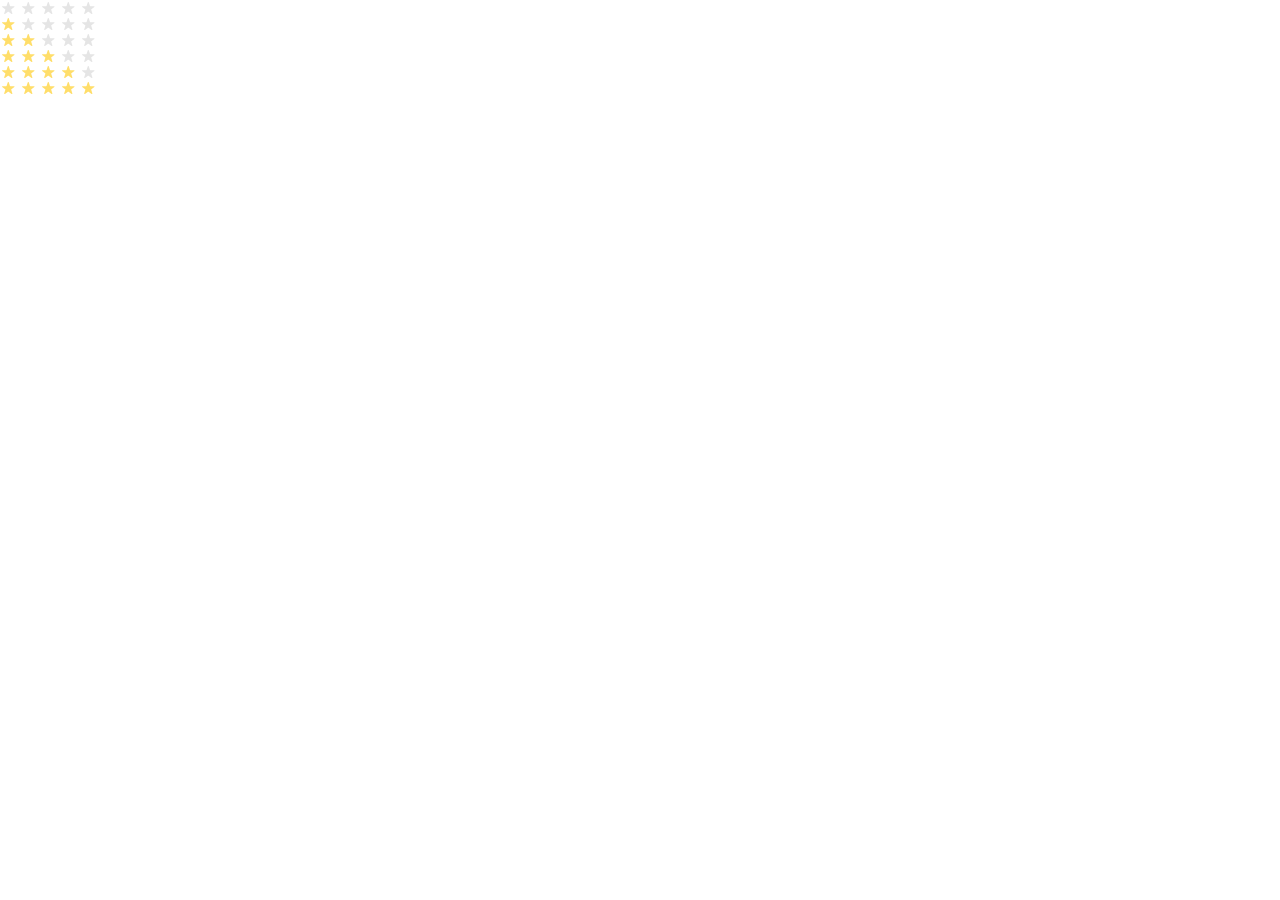
<file: index.html>
<!doctype html><html lang="pt-BR"><head><meta charset="utf-8"><meta name="viewport" content="width=device-width, user-scalable=no, initial-scale=1.0, maximum-scale=1.0, minimum-scale=1.0"><title>Bloco de Estrelas - MateAcademy</title><link rel="stylesheet" href="index.680e13c3.css"></head><body> <div class="stars stars--0"> <span class="stars__star"></span> <span class="stars__star"></span> <span class="stars__star"></span> <span class="stars__star"></span> <span class="stars__star"></span> </div> <div class="stars stars--1"> <span class="stars__star"></span> <span class="stars__star"></span> <span class="stars__star"></span> <span class="stars__star"></span> <span class="stars__star"></span> </div> <div class="stars stars--2"> <span class="stars__star"></span> <span class="stars__star"></span> <span class="stars__star"></span> <span class="stars__star"></span> <span class="stars__star"></span> </div> <div class="stars stars--3"> <span class="stars__star"></span> <span class="stars__star"></span> <span class="stars__star"></span> <span class="stars__star"></span> <span class="stars__star"></span> </div> <div class="stars stars--4"> <span class="stars__star"></span> <span class="stars__star"></span> <span class="stars__star"></span> <span class="stars__star"></span> <span class="stars__star"></span> </div> <div class="stars stars--5"> <span class="stars__star"></span> <span class="stars__star"></span> <span class="stars__star"></span> <span class="stars__star"></span> <span class="stars__star"></span> </div> </body></html>
</file>
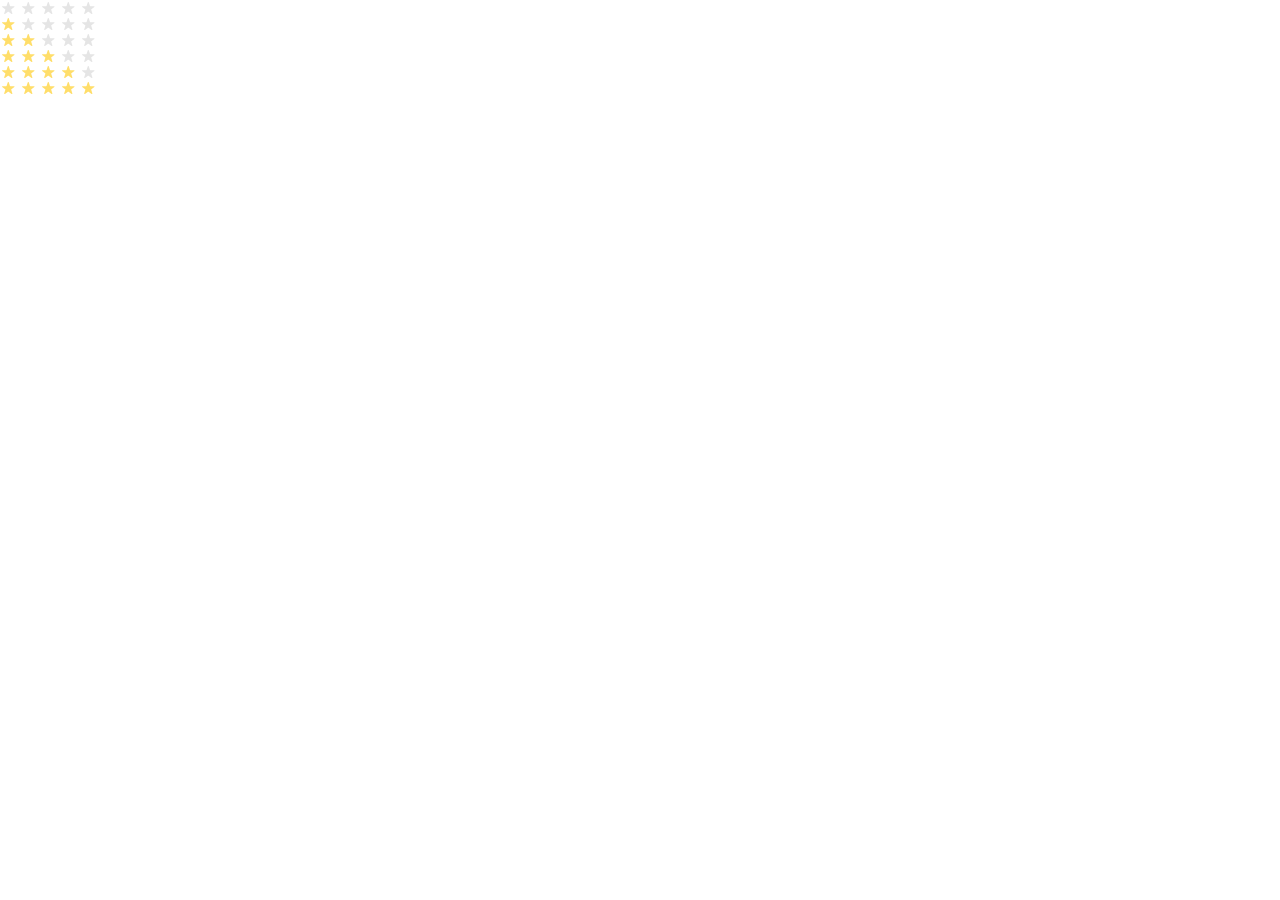
<file: src/index.html>
<!doctype html>
<html lang="pt-BR">
  <head>
    <meta charset="UTF-8" />
    <meta
      name="viewport"
      content="width=device-width, user-scalable=no, initial-scale=1.0, maximum-scale=1.0, minimum-scale=1.0"
    />
    <title>Bloco de Estrelas - MateAcademy</title>
    <link
      rel="stylesheet"
      href="style.css"
    />
  </head>
  <body>
    <div class="stars stars--0">
      <span class="stars__star"></span>
      <span class="stars__star"></span>
      <span class="stars__star"></span>
      <span class="stars__star"></span>
      <span class="stars__star"></span>
    </div>
    <div class="stars stars--1">
      <span class="stars__star"></span>
      <span class="stars__star"></span>
      <span class="stars__star"></span>
      <span class="stars__star"></span>
      <span class="stars__star"></span>
    </div>
    <div class="stars stars--2">
      <span class="stars__star"></span>
      <span class="stars__star"></span>
      <span class="stars__star"></span>
      <span class="stars__star"></span>
      <span class="stars__star"></span>
    </div>
    <div class="stars stars--3">
      <span class="stars__star"></span>
      <span class="stars__star"></span>
      <span class="stars__star"></span>
      <span class="stars__star"></span>
      <span class="stars__star"></span>
    </div>
    <div class="stars stars--4">
      <span class="stars__star"></span>
      <span class="stars__star"></span>
      <span class="stars__star"></span>
      <span class="stars__star"></span>
      <span class="stars__star"></span>
    </div>
    <div class="stars stars--5">
      <span class="stars__star"></span>
      <span class="stars__star"></span>
      <span class="stars__star"></span>
      <span class="stars__star"></span>
      <span class="stars__star"></span>
    </div>
  </body>
</html>
</file>
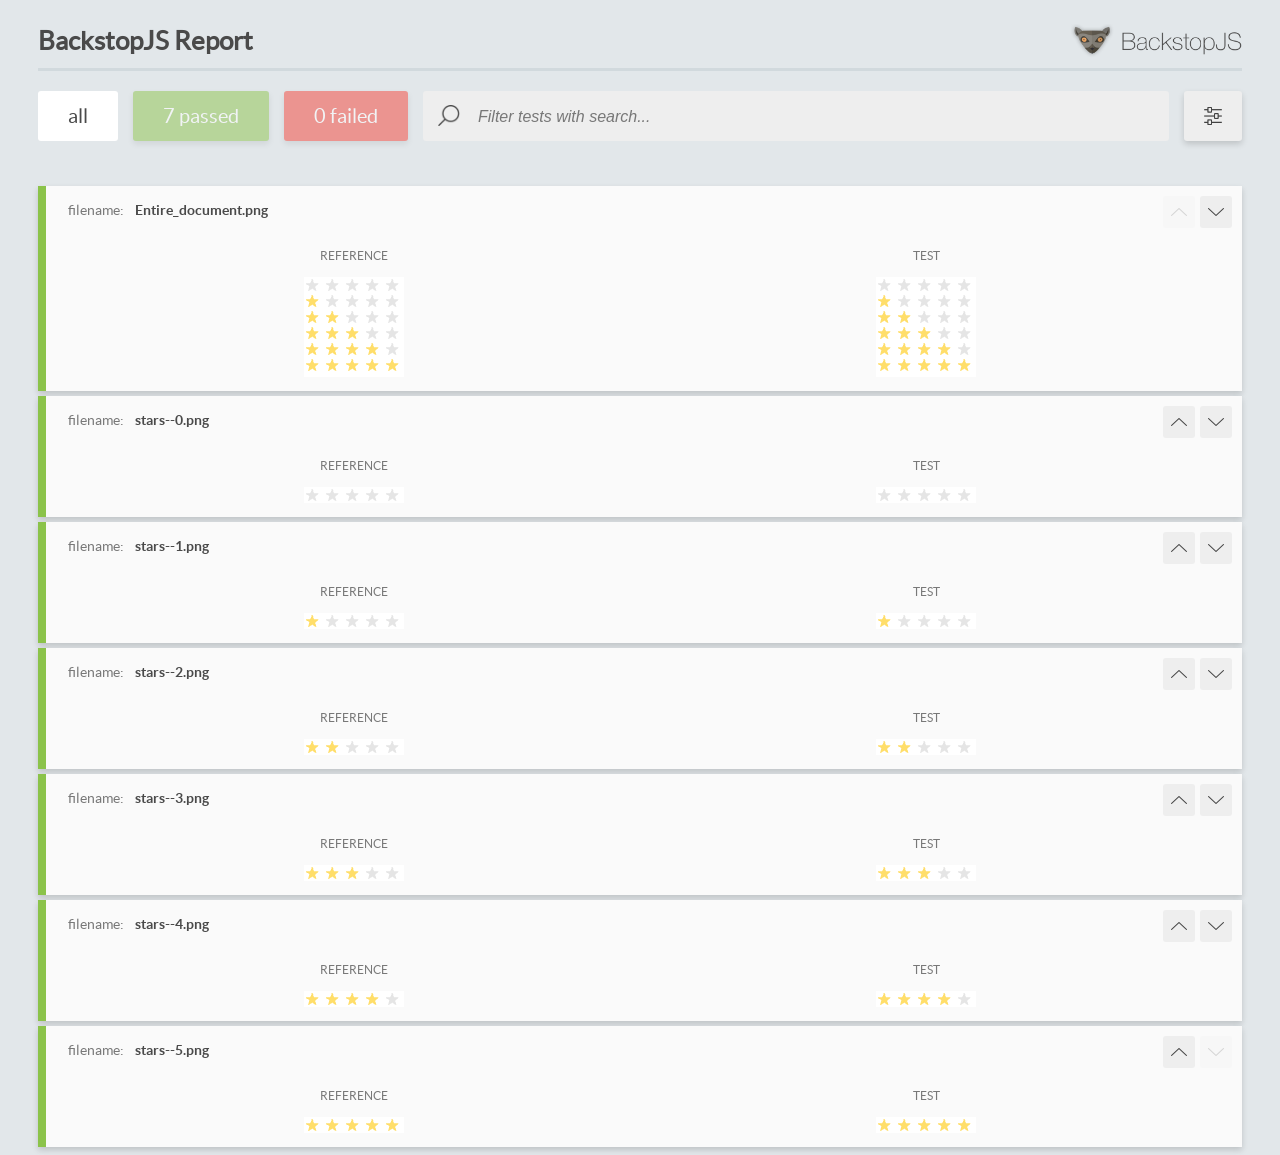
<file: report/html_report/index.html>
<!DOCTYPE html>
<html>
  <head>
    <meta charset="utf-8">
    <!-- Disable Cache -->
    <meta http-equiv="Cache-Control" content="no-cache, no-store, must-revalidate">
    <meta http-equiv="Pragma" content="no-cache">
    <meta http-equiv="Expires" content="0">

    <title>BackstopJS Report</title>

    <style>
      @font-face {
          font-family: 'latoregular';
          src: url('./assets/fonts/lato-regular-webfont.woff2') format('woff2'),
              url('./assets/fonts/lato-regular-webfont.woff') format('woff');
          font-weight: 400;
          font-style: normal;
      }
      @font-face {
          font-family: 'latobold';
          src: url('./assets/fonts/lato-bold-webfont.woff2') format('woff2'),
              url('./assets/fonts/lato-bold-webfont.woff') format('woff');
          font-weight: 700;
          font-style: normal;
      }

      .ReactModal__Body--open {
          overflow: hidden;
      }
      .ReactModal__Body--open .header {
        display: none;
      }

    </style>
  </head>
  <body style="background-color: #E2E7EA">
    <div id="root">

    </div>
    <script>
      function report (report) { // eslint-disable-line no-unused-vars
        window.tests = report;
      }
    </script>
    <script src="config.js"></script>
    <script src="index_bundle.js"></script>
  </body>
</html>
</file>
<file: index.680e13c3.css>
body{margin:0}.stars{display:flex}.stars__star{background-image:url(star.822d561e.svg);background-position:50%;background-repeat:no-repeat;width:16px;height:16px;margin-right:4px}.stars__star:last-child{margin-right:0}.stars--1 .stars__star:nth-child(-n+1),.stars--2 .stars__star:nth-child(-n+2),.stars--3 .stars__star:nth-child(-n+3),.stars--4 .stars__star:nth-child(-n+4),.stars--5 .stars__star:nth-child(-n+5){background-image:url(star-active.edda4c43.svg)}
/*# sourceMappingURL=index.680e13c3.css.map */
</file>
<file: src/style.css>
body {
  margin: 0;
}

.stars {
  display: flex;
}

.stars__star {
  width: 16px;
  height: 16px;
  margin-right: 4px;
  background-image: url('./images/star.svg');
  background-repeat: no-repeat;
  background-position: center;
}

.stars__star:last-child {
  margin-right: 0;
}

.stars--1 .stars__star:nth-child(-n + 1) {
  background-image: url('./images/star-active.svg');
}

.stars--2 .stars__star:nth-child(-n + 2) {
  background-image: url('./images/star-active.svg');
}

.stars--3 .stars__star:nth-child(-n + 3) {
  background-image: url('./images/star-active.svg');
}

.stars--4 .stars__star:nth-child(-n + 4) {
  background-image: url('./images/star-active.svg');
}

.stars--5 .stars__star:nth-child(-n + 5) {
  background-image: url('./images/star-active.svg');
}
</file>
